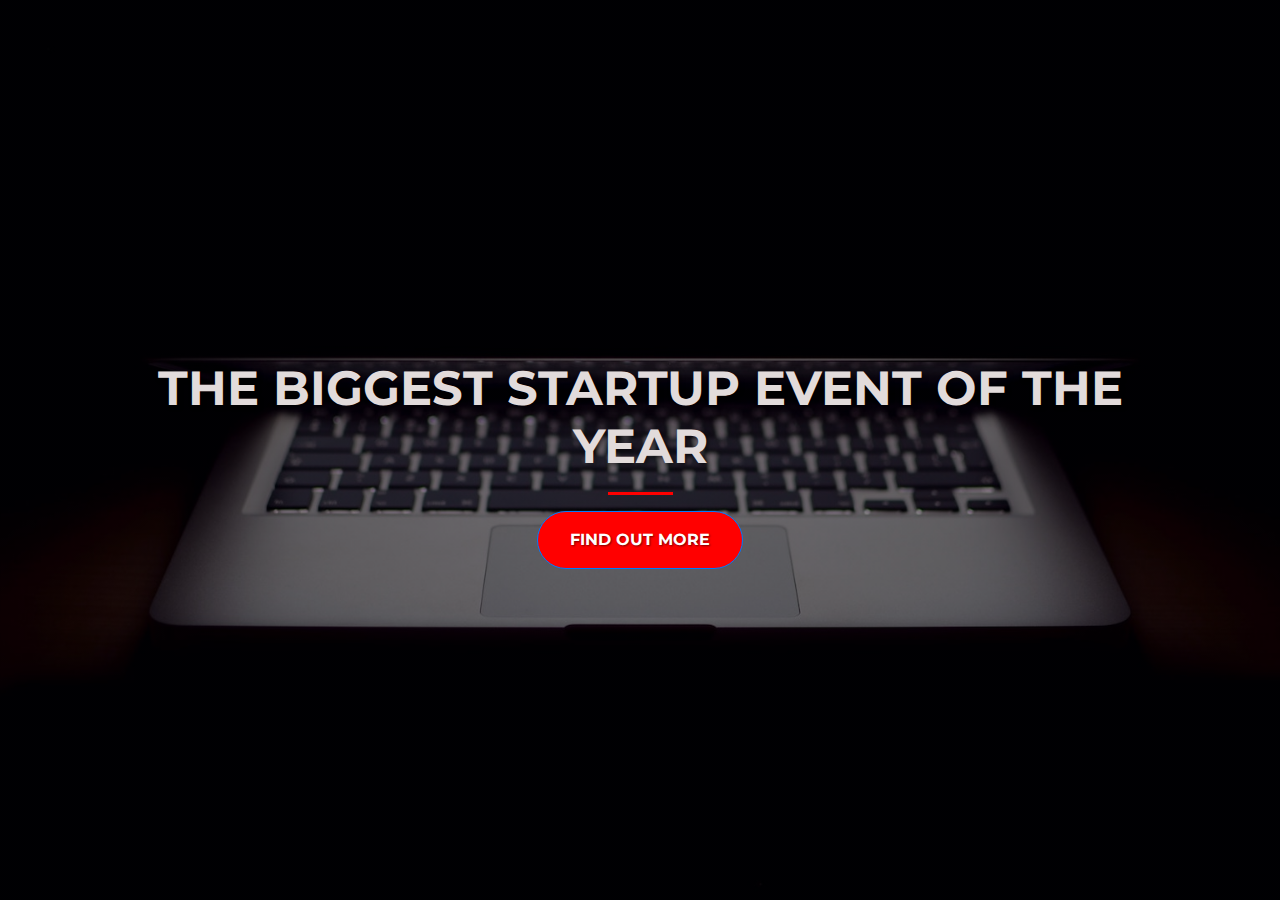
<file: index.html>
<!DOCTYPE html>
<html>
<head>
    <title>Startup</title>
</head>
     <head>
    <!-- Required meta tags -->
    <meta charset="utf-8">
    <meta name="viewport" content="width=device-width, initial-scale=1, shrink-to-fit=no">

    <!-- Google Fonts -->
    <link href="https://fonts.googleapis.com/css?family=Montserrat" rel="stylesheet">

    <!-- Bootstrap CSS from a CDN. This way you don't have to include the bootstrap file yourself -->
    <link rel="stylesheet" href="https://stackpath.bootstrapcdn.com/bootstrap/4.3.1/css/bootstrap.min.css" integrity="sha384-ggOyR0iXCbMQv3Xipma34MD+dH/1fQ784/j6cY/iJTQUOhcWr7x9JvoRxT2MZw1T" crossorigin="anonymous">
    
    <!-- Your own stylesheet -->
    <link rel="stylesheet" type="text/css" href="style.css">
  </head>


  <body>
    <div class="container d-flex align-items-center h-100">
      <div class="row">
        <header class="text-center col-12">
    <h1><strong>THE BIGGEST STARTUP EVENT OF THE YEAR</strong></h1>
  <section class="text-center col-12">
    <div class="buffer col-12"> 
    <hr>
    <a href="https://zerotomastery.io/">
      <button class="btn btn-primary btn-xl">FIND OUT MORE</button>
    </a>
  </section>

 </div>
 </div>
</body>
</html>
</file>
<file: style.css>
body,
html {
	width: 100%;
	height: 100%;
	font-family: 'Montserrat', sans-serif;
	background: linear-gradient(rgba(0, 0, 0, 0.5), rgba(0, 0, 0, 0.5)),url(header.jpg) no-repeat center center fixed;
	-webkit-background-size: cover;
	-moz-background-size: cover;
	-o-background-size: cover;
	background-size: cover;
}

h1 {
	font-size: 3rem;
	color: #e2dbdb;
	text-shadow: 2px 2px 4px rgba(0, 0, 0, 0.5);
}

hr {
	border-color: red;
	border-width: 3px;
	max-width: 65px;
}

.buffer {
	height: 3rem;
}

.btn {
	font-weight: 700;
	border-radius: 300px;
	text-transform: uppercase;
	transition: background-color 0.3s ease, border-width 0.3s ease;
    text-shadow: 1px 1px 2px rgba(0, 0, 0, 0.5);
}

.btn-primary {
	background-color: red;
}

.btn-primary:hover {
	background-color: black;
	border-width: 4px;
}

.btn-xl {
	padding: 1rem 2rem;
}

.container {
    padding: 20px;
}
</file>
